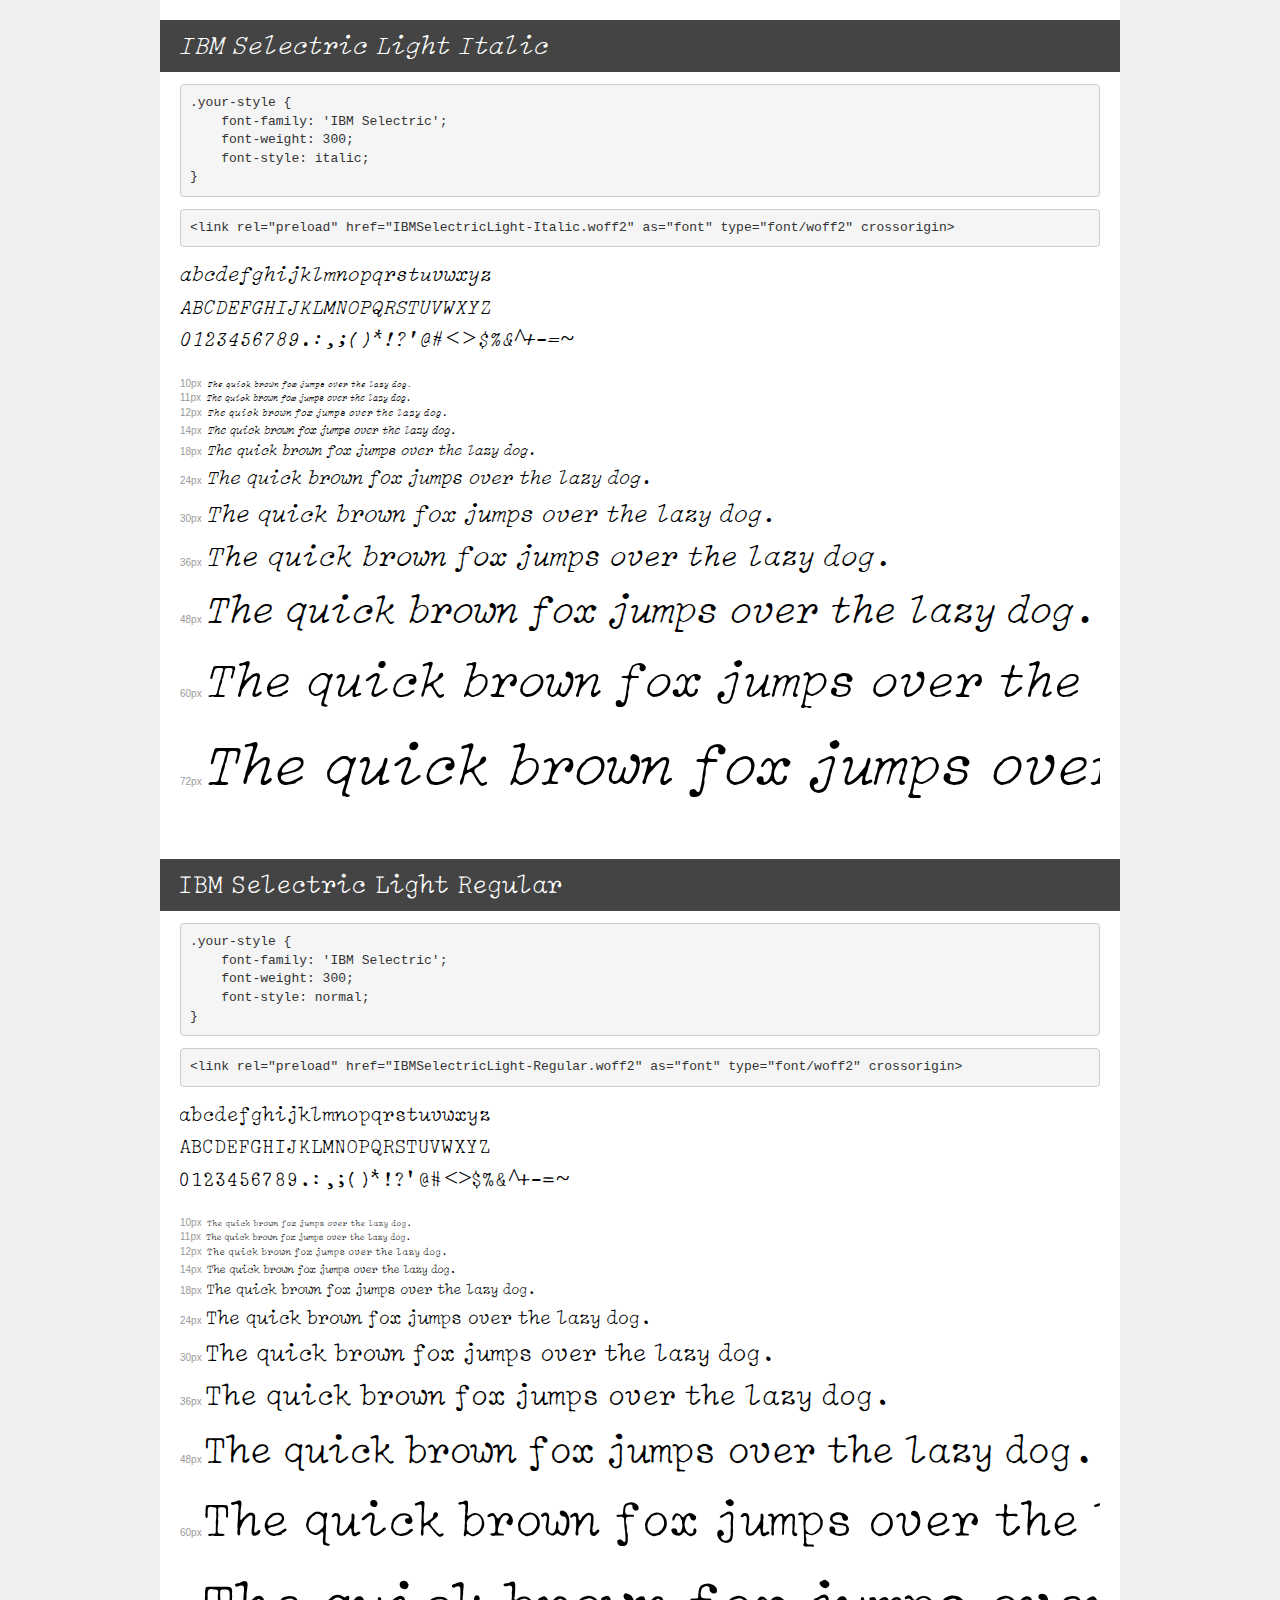
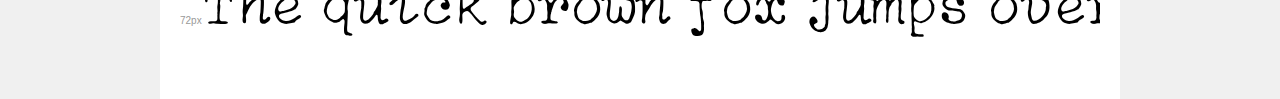
<file: fonts/demo.html>
<!DOCTYPE html>
<html lang="en">
<head>
    <meta charset="utf-8">
    <meta http-equiv="X-UA-Compatible" content="IE=edge">
    <meta name="viewport" content="width=device-width, initial-scale=1">
    <meta name="robots" content="noindex, noarchive">
    <meta name="format-detection" content="telephone=no">
    <title>Transfonter demo</title>
    <link href="stylesheet.css" rel="stylesheet">
    <style>
        /*
        http://meyerweb.com/eric/tools/css/reset/
        v2.0 | 20110126
        License: none (public domain)
        */
        html, body, div, span, applet, object, iframe,
        h1, h2, h3, h4, h5, h6, p, blockquote, pre,
        a, abbr, acronym, address, big, cite, code,
        del, dfn, em, img, ins, kbd, q, s, samp,
        small, strike, strong, sub, sup, tt, var,
        b, u, i, center,
        dl, dt, dd, ol, ul, li,
        fieldset, form, label, legend,
        table, caption, tbody, tfoot, thead, tr, th, td,
        article, aside, canvas, details, embed,
        figure, figcaption, footer, header, hgroup,
        menu, nav, output, ruby, section, summary,
        time, mark, audio, video {
            margin: 0;
            padding: 0;
            border: 0;
            font-size: 100%;
            font: inherit;
            vertical-align: baseline;
        }
        /* HTML5 display-role reset for older browsers */
        article, aside, details, figcaption, figure,
        footer, header, hgroup, menu, nav, section {
            display: block;
        }
        body {
            line-height: 1;
        }
        ol, ul {
            list-style: none;
        }
        blockquote, q {
            quotes: none;
        }
        blockquote:before, blockquote:after,
        q:before, q:after {
            content: '';
            content: none;
        }
        table {
            border-collapse: collapse;
            border-spacing: 0;
        }
        /* demo styles */
        body {
            background: #f0f0f0;
            color: #000;
        }
        .page {
            background: #fff;
            width: 920px;
            margin: 0 auto;
            padding: 20px 20px 0 20px;
            overflow: hidden;
        }
        .font-container {
            overflow-x: auto;
            overflow-y: hidden;
            margin-bottom: 40px;
            line-height: 1.3;
            white-space: nowrap;
            padding-bottom: 5px;
        }
        h1 {
            position: relative;
            background: #444;
            font-size: 32px;
            color: #fff;
            padding: 10px 20px;
            margin: 0 -20px 12px -20px;
        }
        .letters {
            font-size: 25px;
            margin-bottom: 20px;
        }
        .s10:before {
            content: '10px';
        }
        .s11:before {
            content: '11px';
        }
        .s12:before {
            content: '12px';
        }
        .s14:before {
            content: '14px';
        }
        .s18:before {
            content: '18px';
        }
        .s24:before {
            content: '24px';
        }
        .s30:before {
            content: '30px';
        }
        .s36:before {
            content: '36px';
        }
        .s48:before {
            content: '48px';
        }
        .s60:before {
            content: '60px';
        }
        .s72:before {
            content: '72px';
        }
        .s10:before, .s11:before, .s12:before, .s14:before,
        .s18:before, .s24:before, .s30:before, .s36:before,
        .s48:before, .s60:before, .s72:before {
            font-family: Arial, sans-serif;
            font-size: 10px;
            font-weight: normal;
            font-style: normal;
            color: #999;
            padding-right: 6px;
        }
        pre {
            display: block;
            padding: 9px;
            margin: 0 0 12px;
            font-family: Monaco, Menlo, Consolas, "Courier New", monospace;
            font-size: 13px;
            line-height: 1.428571429;
            color: #333;
            font-weight: normal;
            font-style: normal;
            background-color: #f5f5f5;
            border: 1px solid #ccc;
            overflow-x: auto;
            border-radius: 4px;
        }
        /* responsive */
        @media (max-width: 959px) {
            .page {
                width: auto;
                margin: 0;
            }
        }
    </style>
</head>
<body>
<div class="page">
    <div class="demo">
        <h1 style="font-family: 'IBM Selectric'; font-weight: 300; font-style: italic;">IBM Selectric Light Italic</h1>
        <pre title="Usage">.your-style {
    font-family: 'IBM Selectric';
    font-weight: 300;
    font-style: italic;
}</pre>
        <pre title="Preload (optional)">
&lt;link rel=&quot;preload&quot; href=&quot;IBMSelectricLight-Italic.woff2&quot; as=&quot;font&quot; type=&quot;font/woff2&quot; crossorigin&gt;</pre>
        <div class="font-container" style="font-family: 'IBM Selectric'; font-weight: 300; font-style: italic;">
            <p class="letters">
                abcdefghijklmnopqrstuvwxyz<br>
ABCDEFGHIJKLMNOPQRSTUVWXYZ<br>
                0123456789.:,;()*!?'@#&lt;&gt;$%&^+-=~
            </p>
            <p class="s10" style="font-size: 10px;">The quick brown fox jumps over the lazy dog.</p>
            <p class="s11" style="font-size: 11px;">The quick brown fox jumps over the lazy dog.</p>
            <p class="s12" style="font-size: 12px;">The quick brown fox jumps over the lazy dog.</p>
            <p class="s14" style="font-size: 14px;">The quick brown fox jumps over the lazy dog.</p>
            <p class="s18" style="font-size: 18px;">The quick brown fox jumps over the lazy dog.</p>
            <p class="s24" style="font-size: 24px;">The quick brown fox jumps over the lazy dog.</p>
            <p class="s30" style="font-size: 30px;">The quick brown fox jumps over the lazy dog.</p>
            <p class="s36" style="font-size: 36px;">The quick brown fox jumps over the lazy dog.</p>
            <p class="s48" style="font-size: 48px;">The quick brown fox jumps over the lazy dog.</p>
            <p class="s60" style="font-size: 60px;">The quick brown fox jumps over the lazy dog.</p>
            <p class="s72" style="font-size: 72px;">The quick brown fox jumps over the lazy dog.</p>
        </div>
    </div>

    <div class="demo">
        <h1 style="font-family: 'IBM Selectric'; font-weight: 300; font-style: normal;">IBM Selectric Light Regular</h1>
        <pre title="Usage">.your-style {
    font-family: 'IBM Selectric';
    font-weight: 300;
    font-style: normal;
}</pre>
        <pre title="Preload (optional)">
&lt;link rel=&quot;preload&quot; href=&quot;IBMSelectricLight-Regular.woff2&quot; as=&quot;font&quot; type=&quot;font/woff2&quot; crossorigin&gt;</pre>
        <div class="font-container" style="font-family: 'IBM Selectric'; font-weight: 300; font-style: normal;">
            <p class="letters">
                abcdefghijklmnopqrstuvwxyz<br>
ABCDEFGHIJKLMNOPQRSTUVWXYZ<br>
                0123456789.:,;()*!?'@#&lt;&gt;$%&^+-=~
            </p>
            <p class="s10" style="font-size: 10px;">The quick brown fox jumps over the lazy dog.</p>
            <p class="s11" style="font-size: 11px;">The quick brown fox jumps over the lazy dog.</p>
            <p class="s12" style="font-size: 12px;">The quick brown fox jumps over the lazy dog.</p>
            <p class="s14" style="font-size: 14px;">The quick brown fox jumps over the lazy dog.</p>
            <p class="s18" style="font-size: 18px;">The quick brown fox jumps over the lazy dog.</p>
            <p class="s24" style="font-size: 24px;">The quick brown fox jumps over the lazy dog.</p>
            <p class="s30" style="font-size: 30px;">The quick brown fox jumps over the lazy dog.</p>
            <p class="s36" style="font-size: 36px;">The quick brown fox jumps over the lazy dog.</p>
            <p class="s48" style="font-size: 48px;">The quick brown fox jumps over the lazy dog.</p>
            <p class="s60" style="font-size: 60px;">The quick brown fox jumps over the lazy dog.</p>
            <p class="s72" style="font-size: 72px;">The quick brown fox jumps over the lazy dog.</p>
        </div>
    </div>

</div>
</body>
</html>
</file>
<file: fonts/stylesheet.css>
@font-face {
    font-family: 'IBM Selectric';
    src: url('IBMSelectricLight-Italic.woff2') format('woff2'),
        url('IBMSelectricLight-Italic.woff') format('woff');
    font-weight: 300;
    font-style: italic;
    font-display: swap;
}

@font-face {
    font-family: 'IBM Selectric';
    src: url('IBMSelectricLight-Regular.woff2') format('woff2'),
        url('IBMSelectricLight-Regular.woff') format('woff');
    font-weight: 300;
    font-style: normal;
    font-display: swap;
}
</file>
